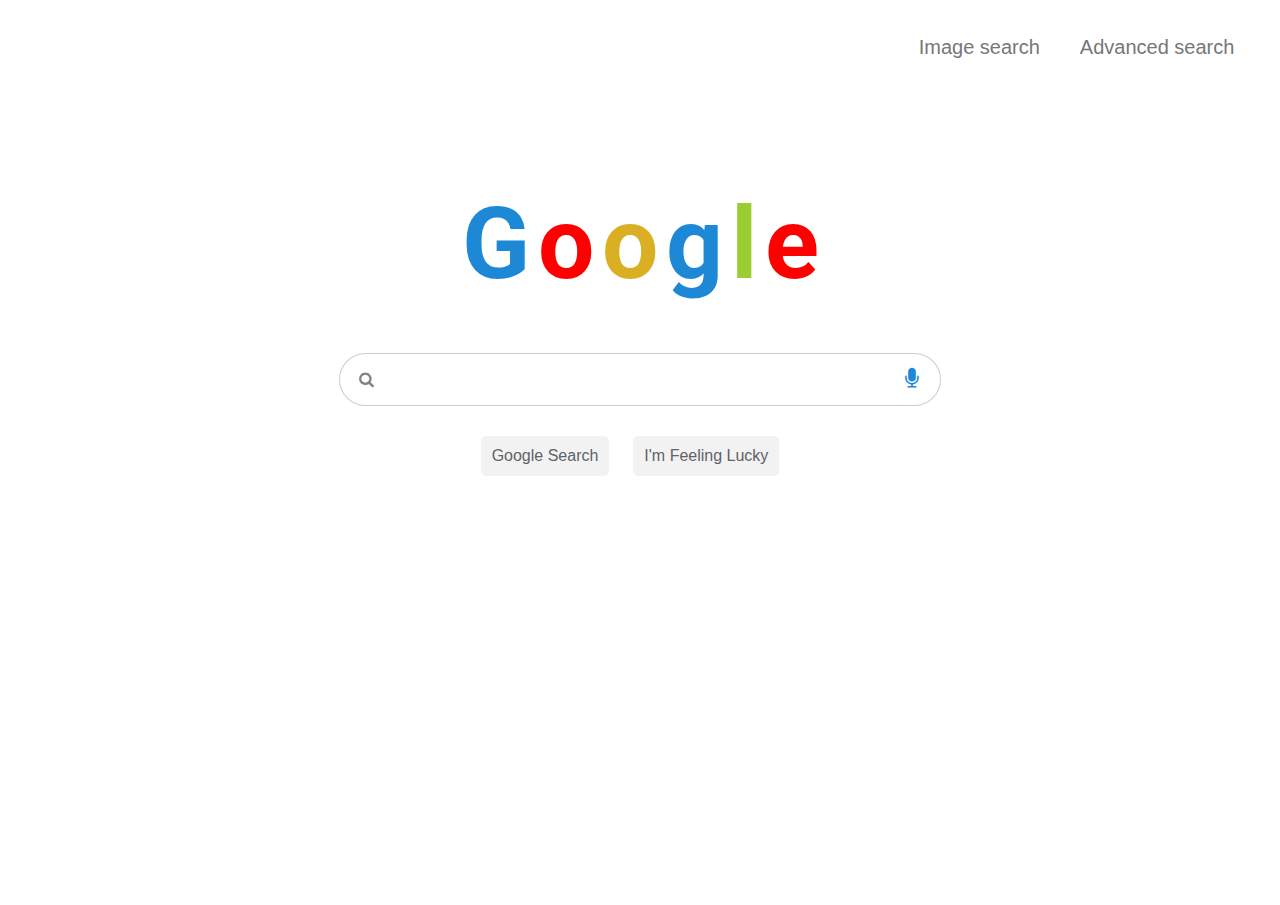
<file: index.html>
<!DOCTYPE html>
<html lang="en">
    <head>
        <title>Search</title>
        <link href="https://fonts.googleapis.com/css2?family=Roboto:wght@300&display=swap" rel="stylesheet">
        <link rel="stylesheet" href="https://cdnjs.cloudflare.com/ajax/libs/font-awesome/4.7.0/css/font-awesome.min.css">
        <link rel="stylesheet" href="./css/main.css">
    </head>
    <body>
        <nav>
            <ul>
                <li><a href="image.html">Image search</a></li>
                <li><a href="advanced.html">Advanced search</a></li>
            </ul>
        </nav>
        <div class="container">
            
            <h1>
                <span id="g-1">G</span>
                <span id="o-1">o</span>
                <span id="o-2">o</span>
                <span id="g-2">g</span>
                <span id="l">l</span>
                <span id="e">e</span>
                
            </h1>
            <form action="https://www.google.com/search">
                <div class="inp">
                    <i class="fa fa-search search"></i>
                    <i class="fa fa-microphone fa-lg voice"></i>
                    <input type="text" name="q">
                </div>
                <div class="sub-container">
                    <div class="submit">
                        <input type="submit" value="Google Search" name=btnK>
                    </div>
                    <div class="submit">
                        <input type="submit" value="I'm Feeling Lucky" name=btnI data-ved="0ahUKEwi01ey3yLDqAhXNZSsKHczBBS4Q19QECAw">
                    </div>
                </div>   
            </form>
        </div>
    </body>
</html>
</file>
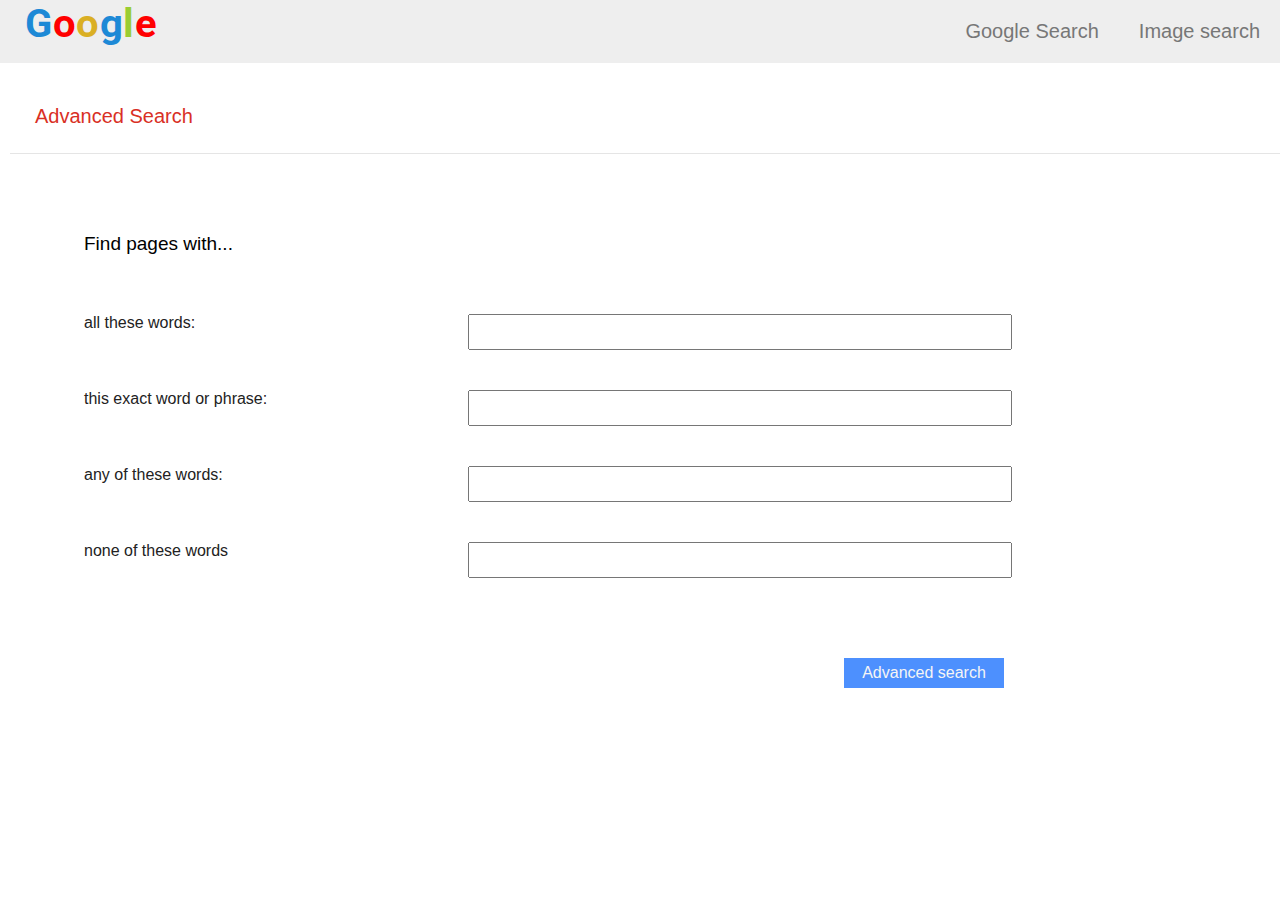
<file: advanced.html>
<!DOCTYPE html>
<html lang="en">
    <head>
        <title>Search</title>
        <link href="https://fonts.googleapis.com/css2?family=Roboto:wght@300&display=swap" rel="stylesheet">
        <link rel="stylesheet" href="./css/advance.css">
    </head>
    <body>
        <nav>
            <div class="heading">
                <a href="index.html" style="text-decoration: none;">
                    <h1>
                        <span id="g-1">G</span>
                        <span id="o-1">o</span>
                        <span id="o-2">o</span>
                        <span id="g-2">g</span>
                        <span id="l">l</span>
                        <span id="e">e</span>
                        
                    </h1>
                </a>
            </div>
            
            <ul>
                <li><a href="index.html">Google Search</a></li>
                <li><a href="image.html">Image search</a></li>
            </ul>
        </nav>
        <h2>Advanced Search</h2>
        <div class="container">
            <form action="https://www.google.com/search" name="f">
                <input type="hidden" name="hl" value="en-IN">
                <input type="hidden" name="fg" value="1">
            <!--------------------------------------------->
                <div class="box">
                    <h3>Find pages with...</h3>
                </div>
                <div class="box">

                </div>
                <div class="box phone">
                    <h3>To do this in the search box.</h3>
                </div>
            <!--------------------------------------------->
                <div class="box">
                    <h4>all these words:</h4>
                </div>
                <div class="box">
                    <input type="text" name="as_q">
                </div>
                <div class="box phone">
                    <h4>Type the important words: tri-colour rat terrier</h4>
                </div>
             <!--------------------------------------------->
                <div class="box">
                    <h4>this exact word or phrase:</h4>
                </div>
                <div class="box">
                    <input type="text" name="as_epq">
                </div>
                <div class="box phone">
                    <h4>Put exact words in quotes: "rat terrier"</h4>
                </div>
             <!--------------------------------------------->
                <div class="box">
                    <h4>any of these words:</h4>
                </div>
                <div class="box">
                    <input type="text" name="as_oq">
                </div>
                <div class="box phone">
                    <h4>Type OR between all the words you want: miniature OR standard</h4>
                </div>
             <!--------------------------------------------->
                <div class="box">
                    <h4>none of these words</h4>
                </div>
                <div class="box">
                    <input type="text" name="as_eq">
                </div>
                <div class="box phone">
                    <h4>Put a minus sign just before words that you don't want: -rodent, -"Jack Russell"</h4>
                </div>
             <!--------------------------------------------->
             <div class="box">
            </div>
            <div class="box">
                <input type="submit" value="Advanced search" id="btn">
            </div>
            <div class="box phone">
            </div>

            </form>
            
            
        </div>
    </body>
</html>
</file>
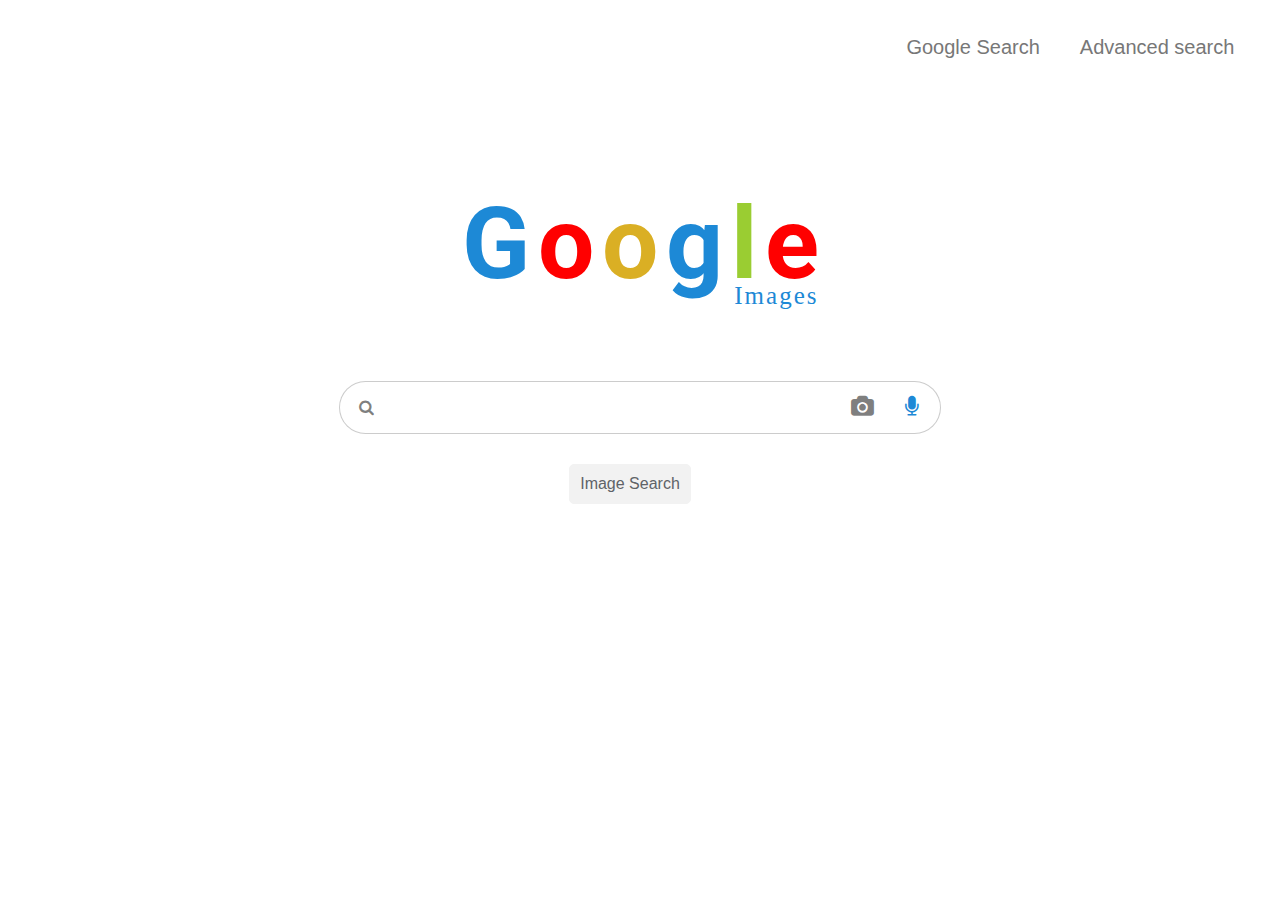
<file: image.html>
<!DOCTYPE html>
<html lang="en">
    <head>
        <title>Search</title>
        <link href="https://fonts.googleapis.com/css2?family=Roboto:wght@300&display=swap" rel="stylesheet">
        <link rel="stylesheet" href="https://cdnjs.cloudflare.com/ajax/libs/font-awesome/4.7.0/css/font-awesome.min.css">
        <link rel="stylesheet" href="./css/main.css">
    </head>
    <body>
        <nav>
            <ul>
                <li><a href="index.html">Google Search</a></li>
                <li><a href="advanced.html">Advanced search</a></li>
            </ul>
        </nav>
        <div class="container">
            
            <h1>
                <span id="g-1">G</span>
                <span id="o-1">o</span>
                <span id="o-2">o</span>
                <span id="g-2">g</span>
                <span id="l">l</span>
                <span id="e">e</span><br>
                <span id="img"> Images</span> 
            </h1>
            <form action="https://www.google.com/search">
                <div class="inp">
                    <i class="fa fa-search search"></i>
                    <i class="fa fa-microphone fa-lg voice"></i>
                    <i class="fa fa-camera fa-lg cam"></i>

                    <input type="text" name="q">
                </div>
                <div class="sub-container">
                    <div class="submit">
                        <input type="submit" value="Image Search">
                        <input type="hidden" value="isch" name="tbm">
                    </div>
                </div>   
            </form>
        </div>
    </body>
</html>
</file>
<file: css/main.css>
body {
  display: -webkit-box;
  display: -ms-flexbox;
  display: flex;
  -webkit-box-orient: vertical;
  -webkit-box-direction: normal;
      -ms-flex-direction: column;
          flex-direction: column;
  background-color: #ffffff;
  padding: 0;
  margin: 0;
  overflow: hidden;
}

nav h1 #g-1, nav h1 #o-1, nav h1 #o-2, nav h1 #g-2, nav h1 #l, nav h1 #e, nav h1 .container #g-1, .container nav h1 #g-1, nav h1 .container #o-1, .container nav h1 #o-1, nav h1 .container #o-2, .container nav h1 #o-2, nav h1 .container #g-2, .container nav h1 #g-2, nav h1 .container #l, .container nav h1 #l, nav h1 .container #e, .container nav h1 #e {
  font-size: 40px;
  font-family: 'Roboto', sans-serif;
}

nav h1 #g-1 {
  color: #1d89d6;
}

nav h1 #o-1 {
  color: red;
}

nav h1 #o-2 {
  color: #daaf24;
}

nav h1 #g-2 {
  color: #1d89d6;
}

nav h1 #l {
  color: yellowgreen;
}

nav h1 #e {
  color: red;
}

nav ul {
  padding-right: 2%;
  list-style: none;
  display: -webkit-box;
  display: -ms-flexbox;
  display: flex;
  -webkit-box-orient: horizontal;
  -webkit-box-direction: normal;
      -ms-flex-direction: row;
          flex-direction: row;
  float: right;
}

nav ul li {
  padding: 20px;
  font-size: 20px;
}

nav ul li a {
  text-decoration: none;
  color: #777777;
  font-family: Helvetica, sans-serif;
  font-size: 20px;
}

nav ul li a:hover {
  color: #555555;
}

.container {
  min-height: 90vh;
  display: -webkit-box;
  display: -ms-flexbox;
  display: flex;
  -webkit-box-orient: vertical;
  -webkit-box-direction: normal;
      -ms-flex-direction: column;
          flex-direction: column;
  -webkit-box-align: center;
      -ms-flex-align: center;
          align-items: center;
}

.container h1 {
  margin-top: 7%;
  font-weight: bold;
}

.container #g-1, .container #o-1, .container #o-2, .container #g-2, .container #l, .container #e {
  font-size: 100px;
  font-family: 'Roboto', sans-serif;
}

.container #g-1 {
  color: #1d89d6;
}

.container #o-1 {
  color: red;
}

.container #o-2 {
  color: #daaf24;
}

.container #g-2 {
  color: #1d89d6;
}

.container #l {
  color: yellowgreen;
}

.container #e {
  color: red;
}

.container #img {
  float: right;
  padding: 0px;
  margin: 0px;
  -webkit-transform: translateY(-20px);
          transform: translateY(-20px);
  font-size: 25px;
  letter-spacing: 2px;
  color: #1d89d6;
  font-weight: lighter;
}

.container form {
  display: -webkit-box;
  display: -ms-flexbox;
  display: flex;
  -webkit-box-orient: vertical;
  -webkit-box-direction: normal;
      -ms-flex-direction: column;
          flex-direction: column;
  -webkit-box-align: center;
      -ms-flex-align: center;
          align-items: center;
  margin-top: 30px;
}

.container form .inp {
  position: relative;
  display: -webkit-box;
  display: -ms-flexbox;
  display: flex;
}

.container form .inp .search {
  position: absolute;
  top: 18px;
  left: 20px;
  color: rgba(0, 0, 0, 0.5);
}

.container form .inp .voice {
  position: absolute;
  top: 18px;
  left: 94%;
  color: #1d89d6;
}

.container form .inp .cam {
  position: absolute;
  top: 18px;
  left: 85%;
  color: rgba(0, 0, 0, 0.5);
}

.container form .inp input {
  padding: 15px;
  width: 600px;
  border-radius: 50px;
  border: 0.1px solid rgba(0, 0, 0, 0.2);
  outline: none;
  font-size: 18px;
  padding-left: 10%;
  padding-right: 10%;
}

.container form .inp input:hover {
  -webkit-box-shadow: -5px 4px 5px rgba(0, 0, 0, 0.048), 5px -4px 5px rgba(0, 0, 0, 0.048), 5px -4px 5px rgba(0, 0, 0, 0.048);
          box-shadow: -5px 4px 5px rgba(0, 0, 0, 0.048), 5px -4px 5px rgba(0, 0, 0, 0.048), 5px -4px 5px rgba(0, 0, 0, 0.048);
}

.container form .submit {
  display: inline;
  padding-right: 20px;
}

.container form .submit input {
  margin-top: 30px;
  padding: 10px;
  font-size: 16px;
  background-color: #f2f2f2;
  border: 1px solid #f2f2f2;
  color: #5F6368;
  font-family: Arial, Helvetica, sans-serif;
  border-radius: 5px;
}

.container form .submit input:hover {
  border: 1px solid rgba(0, 0, 0, 0.3);
}

@media (max-width: 700px) {
  .container form .inp input {
    width: 300px;
  }
}
/*# sourceMappingURL=main.css.map */
</file>
<file: css/advance.css>
body {
  margin: 0;
}

nav {
  padding-left: 20px;
  background-color: #eeeeee;
  display: -ms-grid;
  display: grid;
  -ms-grid-columns: 10f 1fr;
      grid-template-columns: 10f 1fr;
}

nav .heading h1 {
  font-size: 2px;
  font-weight: bold;
  padding-left: 5px;
  margin: 0;
  -ms-grid-column: 1;
  -ms-grid-column-span: 1;
  grid-column: 1/2;
}

nav .heading h1 #g-1, nav .heading h1 #o-1, nav .heading h1 #o-2, nav .heading h1 #g-2, nav .heading h1 #l, nav .heading h1 #e {
  font-size: 40px;
  font-family: 'Roboto', sans-serif;
}

nav .heading h1 #g-1 {
  color: #1d89d6;
}

nav .heading h1 #o-1 {
  color: red;
}

nav .heading h1 #o-2 {
  color: #daaf24;
}

nav .heading h1 #g-2 {
  color: #1d89d6;
}

nav .heading h1 #l {
  color: yellowgreen;
}

nav .heading h1 #e {
  color: red;
}

nav ul {
  -ms-grid-column: 2;
  -ms-grid-column-span: 1;
  grid-column: 2/3;
  justify-self: end;
  margin: 0;
  padding-right: 0;
  list-style: none;
  display: -webkit-box;
  display: -ms-flexbox;
  display: flex;
  -webkit-box-orient: horizontal;
  -webkit-box-direction: normal;
      -ms-flex-direction: row;
          flex-direction: row;
}

nav ul li {
  padding: 20px;
  font-size: 20px;
}

nav ul li a {
  text-decoration: none;
  color: #777777;
  font-family: Helvetica, sans-serif;
  font-size: 20px;
}

nav ul li a:hover {
  color: #555555;
}

h2 {
  margin-left: 10px;
  font-family: arial, sans-serif;
  padding: 25px;
  font-weight: normal;
  font-size: 20px;
  color: #d93025;
  border-bottom: 1px solid rgba(0, 0, 0, 0.1);
}

.container {
  margin-right: 20%;
  margin-left: 5%;
  margin-top: 40px;
}

.container form {
  display: -ms-grid;
  display: grid;
  -ms-grid-columns: 2fr 3fr 3fr;
      grid-template-columns: 2fr 3fr 3fr;
}

.container form .box {
  padding: 20px;
}

.container form .box #btn {
  margin-top: 40px;
  float: right;
  width: 160px;
  background-color: #4d90fe;
  color: whitesmoke;
  border: none;
  font-size: 16px;
  font-family: Arial, Helvetica, sans-serif;
}

.container form .box #btn:hover {
  background-color: #3f90ca;
}

.container form .box input {
  width: 100%;
  height: 30px;
  font-size: 16px;
  font-family: Arial, Helvetica, sans-serif;
  outline: none;
  color: #444444;
}

.container form .box input:focus {
  border: 2px solid #4d90fe;
}

.container form .box h3 {
  font-family: arial;
  font-weight: normal;
  font-size: 19px;
}

.container form .box h4 {
  font-family: Arial, Helvetica, sans-serif;
  color: #222222;
  font-weight: normal;
  font-size: 16px;
  padding: 0;
  margin: 0;
}

@media (max-width: 1300px) {
  .container {
    margin-right: 20%;
    margin-left: 5%;
    margin-top: 40px;
  }
  .container form {
    display: -ms-grid;
    display: grid;
    -ms-grid-columns: 2fr 3fr;
        grid-template-columns: 2fr 3fr;
  }
  .container form .phone {
    display: none;
  }
  .container form .box {
    padding: 20px;
  }
  .container form .box #btn {
    margin-top: 40px;
    float: right;
    width: 160px;
    background-color: #4d90fe;
    color: whitesmoke;
    border: none;
    font-size: 16px;
    font-family: Arial, Helvetica, sans-serif;
  }
  .container form .box input {
    width: 100%;
    height: 30px;
    font-size: 16px;
    font-family: Arial, Helvetica, sans-serif;
    outline: none;
    color: #444444;
  }
  .container form .box h3 {
    font-family: arial;
    font-weight: normal;
    font-size: 19px;
  }
  .container form .box h4 {
    font-family: Arial, Helvetica, sans-serif;
    color: #222222;
    font-weight: normal;
    font-size: 16px;
    padding: 0;
    margin: 0;
  }
}
/*# sourceMappingURL=advance.css.map */
</file>
